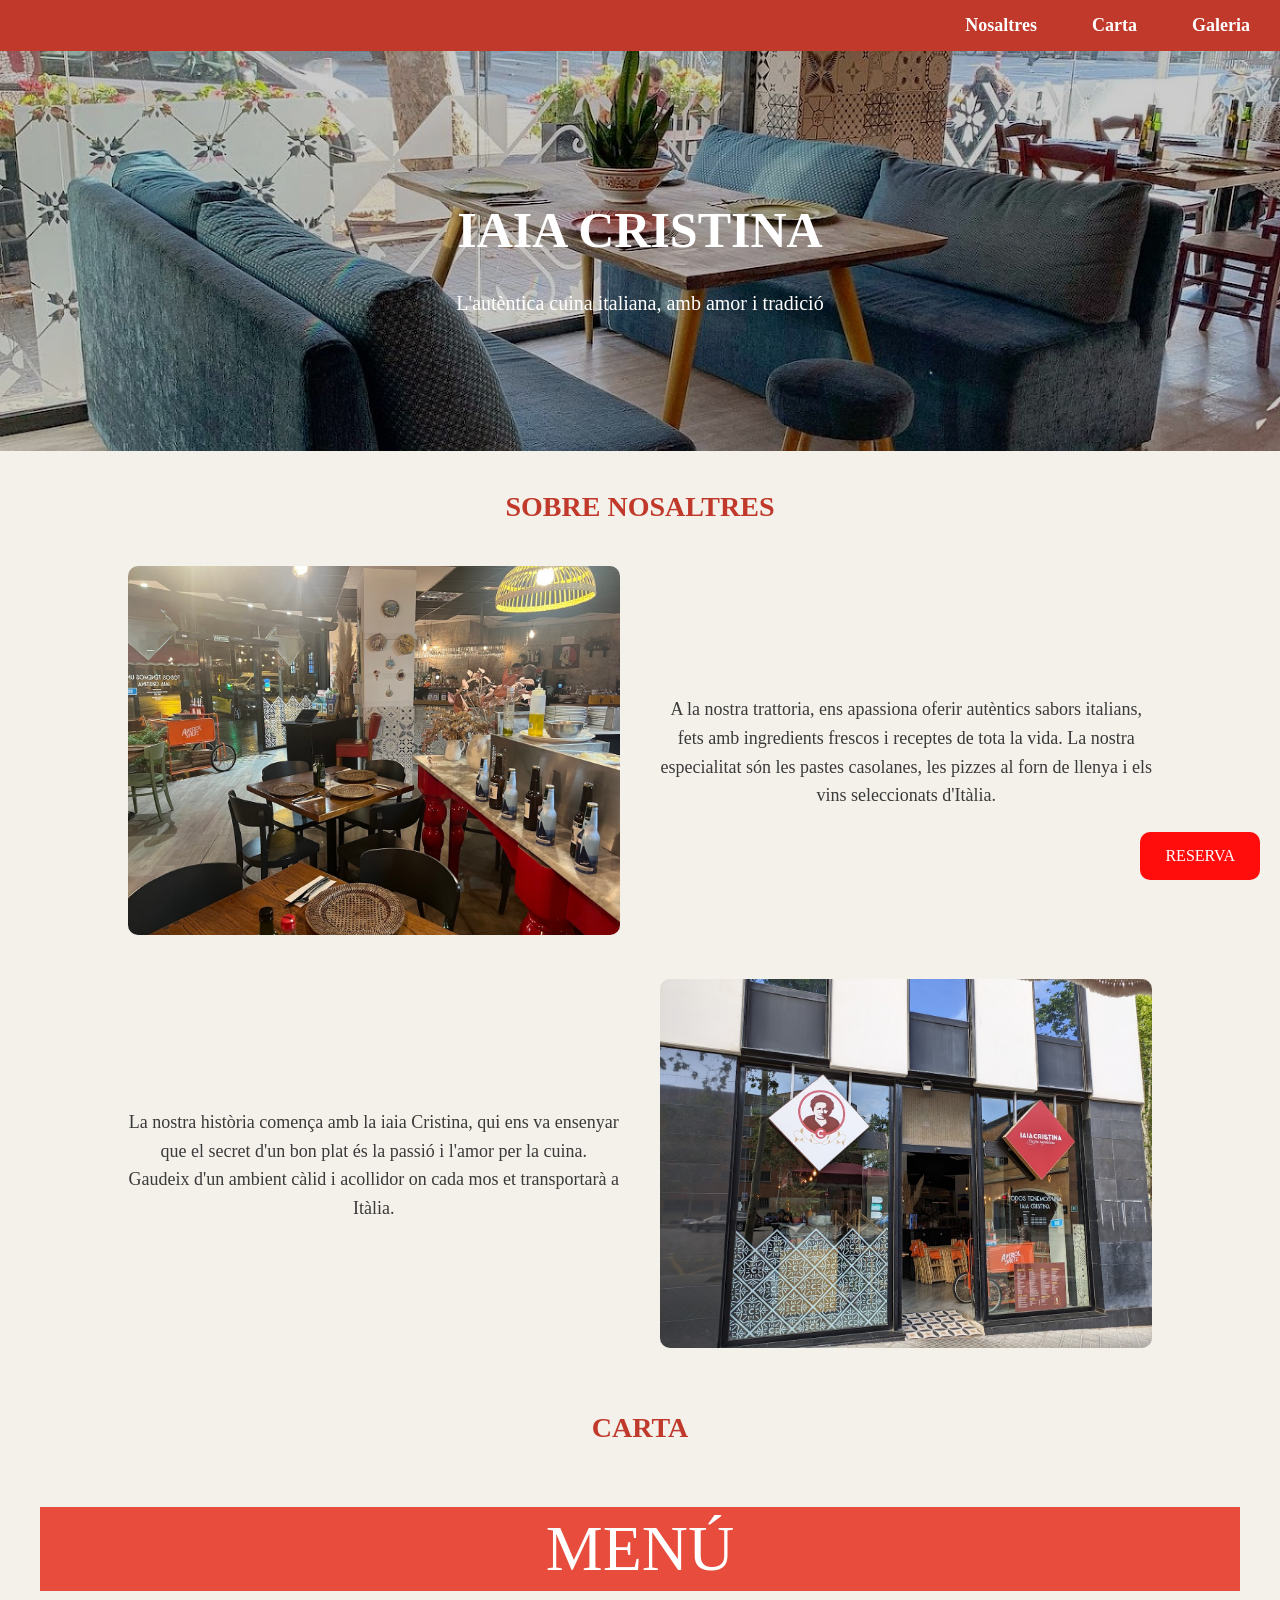
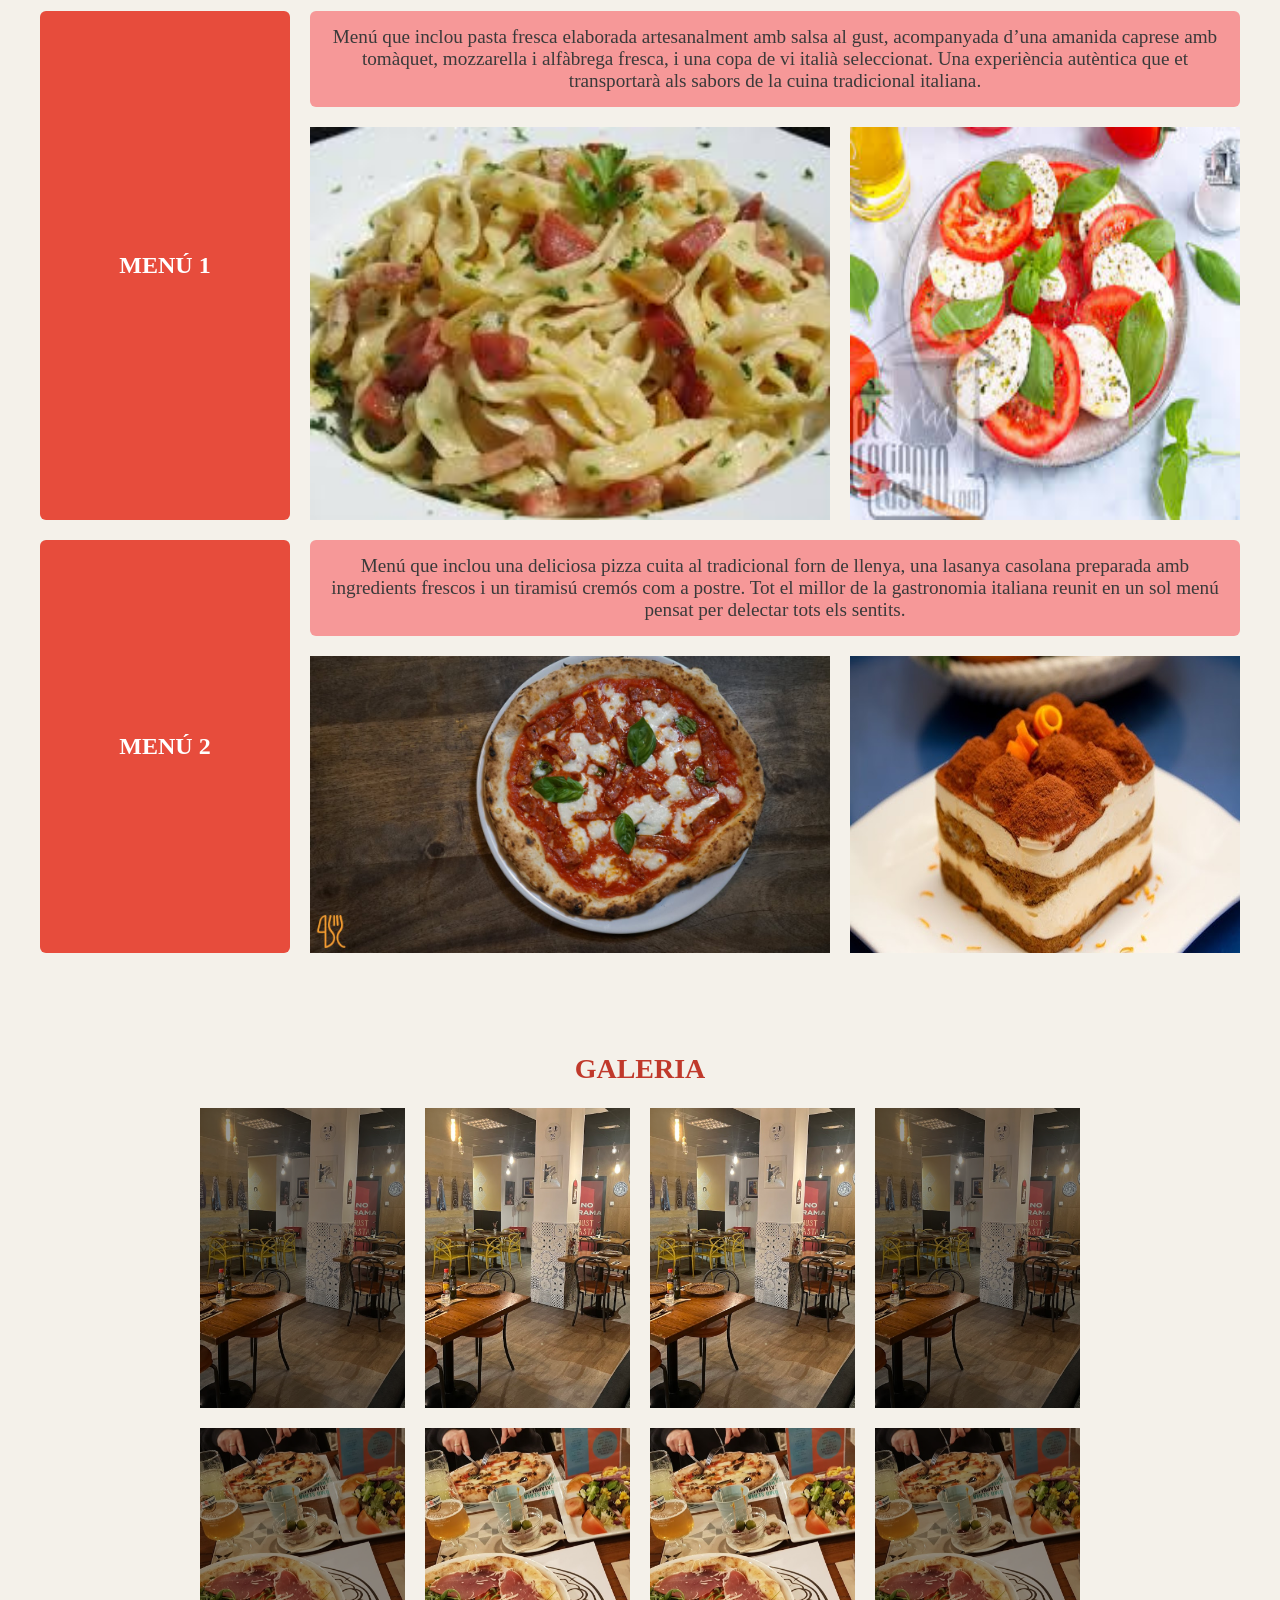
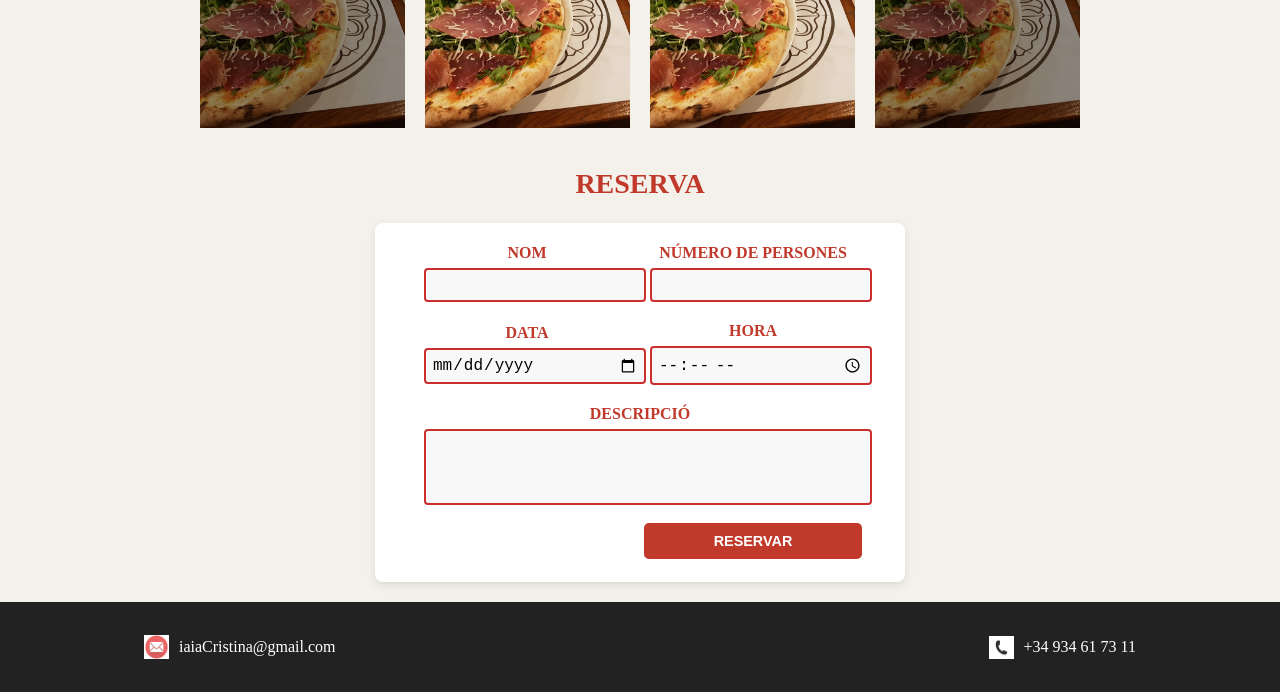
<file: DIW-Responsive/index.html>
<!DOCTYPE html>
<html lang="ca">
    <head>
        <meta charset="utf-8">
        <title>IAIA Cristina</title>
        <link rel="shortcut icon" href="imatges/pizza.jpeg" type="image/x-icon">
        <link rel="stylesheet" href="style.css">
    </head>
    <body>
    <div class="cuerpo">
         <div class="menu"> 
            <div><a class="button">Nosaltres</a></div>
            <div><a class="button">Carta</a></div>
            <div><a class="button">Galeria</a></div>
        </div>

        <div class="button-reservar">
            <a href="#reserve" class="reservar-button">RESERVA</a> 
        </div>

        <div class="capcalera">
            <img src="imatges/foto_fons.jpg" alt="Fons capcalera" class="fondo-capcalera">
            <div class="textcap">
                <h1 class="nombre">IAIA CRISTINA</h1>
                <p class="descripcion">L'autèntica cuina italiana, amb amor i tradició</p>
            </div>
        </div>

        <h2>SOBRE NOSALTRES</h2>

        <div class="nosaltres">
            <div class="contenedor">
                <div class="contenedorimg">
                    <img src="imatges/dentro.jpg" alt="Fons capcalera" class="fotos-nosaltres">
                </div>
                <div class="contenedortext">
                    <p class="textnosaltres">A la nostra trattoria, ens apassiona oferir autèntics sabors italians, fets amb ingredients frescos i receptes de tota la vida. La nostra especialitat són les pastes casolanes, les pizzes al forn de llenya i els vins seleccionats d'Itàlia.</p>
                </div>
            </div>

            <div class="contenedor">
                <div class="contenedortext">
                    <p class="textnosaltres">La nostra història comença amb la iaia Cristina, qui ens va ensenyar que el secret d'un bon plat és la passió i l'amor per la cuina. Gaudeix d'un ambient càlid i acollidor on cada mos et transportarà a Itàlia.</p>
                </div>
                <div class="contenedorimg">
                    <img src="imatges/fora.jpg" alt="Cuina italiana" class="fotos-nosaltres">
                </div>
            </div>
        </div>

        <!-- AQUÍ PODEM OBSERVAR LA CARTA I ELS PLATS MÉS RECOMANTS I TÍPICS DEL RESTAURANT -->
        <h2>CARTA</h2>
        <div class="carta-container">
            <div class="menu-barra">MENÚ</div>
            <div class="menu1">MENÚ 1</div>
            <div class="contingut1">
                Menú que inclou pasta fresca elaborada artesanalment amb salsa al gust, acompanyada d’una amanida caprese amb tomàquet, mozzarella i alfàbrega fresca, i una copa de vi italià seleccionat. Una experiència autèntica que et transportarà als sabors de la cuina tradicional italiana.
            </div>
            <div class="menu1-img1">
                <img src="imatges/pastaFresca.jpeg" alt="Pasta fresca" class="img1">
            </div>
            <div class="menu1-img2">
                <img src="imatges/amanidaCaprese.jpeg" alt="Amanida caprese" class="img2">
            </div>
            <div class="menu2">MENÚ 2</div>
            <div class="contingut2">
                Menú que inclou una deliciosa pizza cuita al tradicional forn de llenya, una lasanya casolana preparada amb ingredients frescos i un tiramisú cremós com a postre. Tot el millor de la gastronomia italiana reunit en un sol menú pensat per delectar tots els sentits.
            </div>
            <div class="menu2-img1">
                <img src="imatges/pizza.jpg" alt="Pizza al forn" class="img3">
            </div>
            <div class="menu2-img2">
                <img src="imatges/tiramisu.jpg" alt="Tiramisú" class="img4">
            </div>
        </div>

         <h2>GALERIA</h2>
        <div class="galeria">
                <div class="imatge-galeria"><img src="imatges/dins.jpg" alt="Interior del restaurant" class="fosc"></div>
                <div class="imatge-galeria"><img src="imatges/dins.jpg" alt="Interior del restaurant"></div>
                <div class="imatge-galeria"><img src="imatges/dins.jpg" alt="Interior del restaurant"></div>
                <div class="imatge-galeria"><img src="imatges/dins.jpg" alt="Interior del restaurant" class="fosc"></div>
                <div class="imatge-galeria"><img src="imatges/platServit.jpg" alt="Plats servits" class="fosc"></div>
                <div class="imatge-galeria"><img src="imatges/platServit.jpg" alt="Plats servits"></div>
                <div class="imatge-galeria"><img src="imatges/platServit.jpg" alt="Plats servits"></div>
                <div class="imatge-galeria"><img src="imatges/platServit.jpg" alt="Plats servits" class="fosc"></div>    
        </div>

         <h2>RESERVA</h2>
         <form class="form-reserva">
            <div class="reserva" id="reserve">
                <div class="nom-res">
                    <label for="nom">NOM</label>
                    <input type="text" id="nom" name="nom" class="posicio" required>
                </div>
                <div class="persones-res">
                    <label for="num-personas">NÚMERO DE PERSONES</label>
                    <input type="number" id="num-personas" name="num-personas" class="posicio" required>
                </div>
                <div class="data-res">
                    <label for="data">DATA</label>
                    <input type="date" id="data" name="data" class="posicio" required>
                </div>
                <div class="hora-res">
                    <label for="hora">HORA</label>
                    <input type="time" id="hora" name="hora" class="posicio" required>
                </div>
                <div class="descripcio-res">
                    <label for="descripcio">DESCRIPCIÓ</label>
                    <textarea id="descripcio" name="descripcio" class="posicio"></textarea>
                </div> 
                <div class="res-button">
                    <button type="submit" class="res">RESERVAR</button>
                </div>
         </form>
    </div>

    <footer>
        <div class="contacte">
            <div class="footer-items-left">
                <img src="imatges/email.jpeg" alt="Icon email" class="footer-icon">
                <p>iaiaCristina@gmail.com</p>
            </div>
            <div class="footer-items-left">
                <img src="imatges/telefon.jpeg" alt="Icono teléfono" class="footer-icon">
                <p>+34 934 61 73 11</p>
            </div>
        </div>
    </footer>
</body>
</html>
</file>
<file: DIW-Responsive/style.css>
body {
    font-family: 'Marcellus', serif;
    margin: 0;
    padding: 0;
    background-color: #f4f1ea;
    color: #3a3a3a;
}

.cuerpo {
    text-align: center;
}

/* MENÚ DE NAVEGACIÓ */
.menu {
    display: flex;
    justify-content: flex-end;
    align-items: center;
    background-color: #c0392b;
    padding: 15px;
    z-index: 1000;
    gap: 25px;

}

.button {
    color: white;
    font-size: 18px;
    margin: 0 15px;
    text-decoration: none;
    font-weight: bold;
    transition: 0.3s;
}

.button:hover {
    color: #f4f1ea;
    text-decoration: underline;
}

/* BOTÓ RESERVAR */
.button-reservar {
    position: fixed; 
    bottom: 20px;
    right: 20px; 
    background-color: rgb(255, 13, 13); 
    padding: 15px 25px; 
    border-radius: 10px; 
    cursor: pointer;
    z-index: 1000; 
}

/* ESTILS PER AL BOTÓ DE RESERVAR */
.reservar-button{
    color: white;
    text-decoration: none;
}

/* CAMBIA EL COLOR DE RESERVAR AL PASAR */
.button-reservar:hover {
    background-color: rgb(247, 130, 130);
}

/* CAPÇALERA */
.capcalera {
    position: relative;
    width: 100%;
    height: 400px;
}

.fondo-capcalera {
    width: 100%;
    height: 100%;
    object-fit: cover;
    filter: brightness(80%);
}

.textcap {
    position: absolute;
    top: 50%;
    left: 50%;
    transform: translate(-50%, -50%);
    text-align: center;
    color: white;
}

.nombre {
    font-size: 50px;
    font-weight: bold;
    text-transform: uppercase;
}

.descripcion {
    font-size: 20px;
}

/* SOBRE NOSALTRES */
h2 {
    font-size: 28px;
    color: #c0392b;
    margin-top: 40px;
    text-transform: uppercase;
}

.nosaltres {
    display: flex;
    flex-direction: column;
    align-items: center;
}

.contenedor {
    display: flex;
    width: 80%;
    margin: 20px 0;
    align-items: center;
    justify-content: space-between;
}

.contenedorimg, .contenedortext {
    width: 48%;
}

.fotos-nosaltres {
    width: 100%;
    border-radius: 10px;
}

.textnosaltres {
    font-size: 18px;
    line-height: 1.6;
}

/* CARTA */

.carta-container {
    display: grid;
    grid-template-columns: repeat(4, 250px); 
    grid-template-rows: repeat(6, auto);
    gap: 20px;
    padding: 40px;
    justify-content: center;
}

/* BARRES DE MENÚ */

.menu-barra{
    grid-row : 1 / 2;
    grid-column: 1 / 6;
    background-color: #e74c3c;
    align-content: center;
    font-size: 4rem;
    color: white;
    padding: 5px;
}

/* PRIMERA PART DE LA CARTA */

.menu1 {
    grid-row: 2 / 4;
    grid-column: 1 / 2;
    background-color: #e74c3c;
    color: white;
    font-size: 1.5rem; 
    text-align: center;
    align-content: center;
    padding: 10px;
    font-weight: bold;
    border-radius: 6px;
}

.contingut1 {
    grid-row: 2 / 3;
    grid-column: 2 / 6;
    background-color: #f69898;;
    font-size: 1.2rem; 
    padding: 15px;
    border-radius: 6px;
}

/* IMATGES MENÚ 1 */

.menu1-img1 {
    grid-row: 3 / 4;
    grid-column: 2 / 4;
}

.menu1-img2 {
    grid-row: 3 / 4;
    grid-column: 4 / 6;
}

.img1 {
    width: 100%;
    height: 100%;
}

.img2 {
    width: 100%;
    height: 100%;
}

/* SEGONA PART DE LA CARTA */

.menu2 {
    grid-row: 4 / 6;
    grid-column: 1 / 2;
    background-color: #e74c3c;
    color: white;
    font-size: 1.5rem;
    text-align: center;
    align-content: center;
    padding: 10px;
    font-weight: bold;
    border-radius: 6px;
}

.contingut2 {
    grid-row: 4 / 5;
    grid-column: 2 / 6;
    background-color: #f69898;
    font-size: 1.2rem;
    padding: 15px;
    border-radius: 6px;
}

/* IMATGES MENÚ 2 */

.menu2-img1 {
    grid-row: 5 / 6;
    grid-column: 2 / 4;
}

.menu2-img2 {
    grid-row: 5 / 6;
    grid-column: 4 / 6;
}

.img3 {
    width: 100%;
    height: 100%;
}

.img4 {
    width: 100%;
    height: 100%;
}

/* GALERIA */
.galeria {
    display: flex;
    flex-wrap: wrap;
    justify-content: center;
    align-items: center;
    width: 80%;
    gap: 20px;
    margin: 0 auto;
}

.imatge-galeria {
    position: relative;
    width: 20%;
    height: 300px;
    justify-content: center;
    align-items: center;
}

.imatge-galeria img {
    width: 100%;
    height: 100%;
    object-fit: cover;
}

.fosc {
    filter: brightness(60%);
}

.imatge-galeria:hover {
    border: 4px solid red; 
}

.imatge-galeria:hover img {
    filter: brightness(70%); 
}

/* FORMULARI DE RESERVES */
.form-reserva {
    padding-bottom: 20px;
}

.reserva {
    display: grid;
    grid-template-columns: repeat(4, 105px); 
    grid-template-rows: repeat(6, auto);
    justify-content: center;
    align-items: center;
    gap: 8px;
    width: 500px; 
    margin: 0 auto;
    padding: 15px;
    background-color: white;
    border-radius: 8px;
    box-shadow: 0px 3px 8px rgba(0, 0, 0, 0.1);
}

/* ELEMENTS DEL FORMULARI DE RESERVA */
.nom-res {
    grid-row: 1/2;
    grid-column: 1/3;
    padding: 6px;
}

.persones-res {
    grid-row: 1/2;
    grid-column: 3/5;
    padding: 6px;
}

.data-res {
    grid-row: 2/3;
    grid-column: 1/3;
    padding: 6px;
}

.hora-res {
    grid-row: 2/3;
    grid-column: 3/5;
    padding: 6px;
}

.descripcio-res {
    grid-row: 3/5;
    grid-column: 1/5;
    padding: 6px;
}

.res-button {
    grid-row: 5/6;
    grid-column: 3/5;
    text-align: right;
}

label {
    display: block;
    margin-bottom: 6px;
    font-weight: bold;
    font-size: 1rem;
    color: #c0392b; 
}

textarea {
    resize: none;
    height: 60px;
}

/* ÀREAS D'ENTRADA */
.posicio {
    width: 100%;
    padding: 6px;
    border: 2px solid #cc2e2e; 
    border-radius: 4px;
    font-size: 1rem;
    background-color: #f8f8f8;
}

/* BOTÓ DE RESERVA */
.res {
    background-color: #c0392b; 
    color: white;
    font-size: 0.9rem;
    padding: 10px 20px;
    width: 100%;
    border-radius: 5px;
    cursor: pointer;
    border: none;
    font-weight: bold;
    transition: 0.3s;
}

.res:hover {
    background-color: #cc2e2e; 
}

/* FOOTER */
footer {
    background-color: #222;
    color: white;
    padding: 20px;
    text-align: center;
}

.contacte {
    display: flex;
    justify-content: space-between;
    width: 80%;
    margin: 0 auto;
    align-items: center;
}

.footer-items-left {
    display: flex;
    align-items: center;
}

.footer-icon {
    width: 25px;
    margin-right: 10px;
}

.icon {
    width: 50px;
}

/* CSS.Responsive*/
@media (max-width: 768px) {

    /* MENÚ */
    .menu {
        height: 70px;
        display: flex;
        align-items: center;
        justify-content: center;
    }

    /* ÀREA MENUS */
    .button {
        font-size: 1.2rem;
        padding-right: 15px;
        padding-left: 15px;
    }

    /* CAPÇELERA */
    .capcalera {
        width: 100%;
        height: 450px;
        position: relative;
    }

    /* NOM A LA CAPÇELERA */
    .nombre {
        font-size: 2.5rem;
        text-align: center;
    }

    /* DESCRIPCIÓ A LA CAPÇELERA */
    .descripcion {
        font-size: 1.5rem;
        padding-left: 0;
        text-align: center;
    }

    /* TÍTOLS GENERALS */
    h2 {
        font-size: 2.2rem;
        text-align: left;
        padding-left: 20px;
    }

    /* SECCIÓ DE NOSALTRES */
    .nosaltres {
        width: 80%;
        margin: 0 auto;
        padding: 0;
    }
    
    .contenedor {
        display: flex;
        width: 100%;
        margin: 0 auto 10px auto;
        padding: 10px;
        gap: 10px;
    }

    /* CONTENIDOR NOSALTRES */
    .contenedor:first-child {
        flex-direction: column;
    }
    
    .contenedor:first-child .contenedorimg {
        width: 100%;
        height: 250px;
        margin-bottom: 15px;
    }
    
    .contenedor:first-child .contenedortext {
        width: auto;
        padding: 15px;
    }
    
    /* CONTENIDOR 2 NOSALTRES */
    .contenedor:nth-child(2) {
        flex-direction: row;
    }
    
    .contenedor:nth-child(2) .contenedorimg {
        width: 40%;
        height: 200px;
    }
    
    .contenedor:nth-child(2) .contenedortext {
        width: 60%;
        padding: 15px;
    }

    .textnosaltres {
        margin-top: 5px;
        font-size: 1.2rem;
    }

    .fotos-nosaltres {
        width: 100%;
        height: 100%;
        object-fit: cover;
    }

    /* CARTA */
    .carta-container {
        display: grid;
        grid-template-columns: 100px 1fr 1fr;
        grid-template-rows: auto;
        padding: 10px;
        gap: 10px;
        width: 80%;
        margin: 0 auto;
    }

    /* TITOL CARTA */
    .menu-barra {
        grid-row: 1 / 2;
        grid-column: 1 / 4;
        font-size: 2.2rem;
        text-align: center;
        padding: 10px 0;
    }

    /* MENÚ 1 */
    .menu1 {
        grid-row: 2 / 6;
        grid-column: 1 / 2;
        font-size: 1rem;
        padding: 10px;
        text-align: center;
    }

    .contingut1 {
        grid-row: 2 / 4;
        grid-column: 2 / 4;
        font-size: 1rem;
        padding: 15px;
    }

    .menu1-img1 {
        grid-row: 4 / 5;
        grid-column: 2 / 4;
        height: 200px;
    }

    .menu1-img2 {
        grid-row: 5 / 6;
        grid-column: 2 / 4;
        height: 200px;
    }

    /* QUALITAT IMATGES */
    .img1, .img2, .img3, .img4 {
        width: 100%;
        height: 100%;
        object-fit: cover;
    }

    /* MENÚ 2 */
    .menu2 {
        grid-row: 6 / 10;
        grid-column: 1 / 2;
        font-size: 1.2rem;
        padding: 10px;
        text-align: center;
    }

    .contingut2 {
        grid-row: 6 / 8;
        grid-column: 2 / 4;
        font-size: 1rem;
        padding: 15px;
    }

    .menu2-img1 {
        grid-row: 8 / 9;
        grid-column: 2 / 4;
        height: 200px;
    }

    .menu2-img2 {
        grid-row: 9 / 10;
        grid-column: 2 / 4;
        height: 200px;
    }

    /* GALERIA */
    .galeria {
        display: flex;
        flex-wrap: wrap;
        width: 90%;
        gap: 12px;
        margin: 0 auto;
        justify-content: center;
    }

    .imatge-galeria {
        width: 45%;
        height: 200px;
    }

    .imatge-galeria img {
        width: 100%;
        height: 100%;
        object-fit: cover;
    }

    /* FORMULARI */
    .form-reserva {
        padding-bottom: 30px;
        width: 80%;
        margin: 0 auto;
        padding-right: 30px;
    }

    .reserva {
        display: grid;
        grid-template-columns: 1fr 1fr;
        grid-template-rows: auto auto auto auto;
        width: 100%;
        gap: 20px;
        margin: 0 auto;
    }

    /* FILA 1 RESERVA */
    .nom-res {
        grid-row: 1;
        grid-column: 1;
        padding: 5px;
    }

    .persones-res {
        grid-row: 1;
        grid-column: 2;
        padding: 5px;
    }

    /* FILA 2 RESERVA */
    .data-res {
        grid-row: 2;
        grid-column: 1;
        padding: 5px;
    }

    .hora-res {
        grid-row: 2;
        grid-column: 2;
        padding: 5px;
    }

    /* FILA 3 RESERVA */
    .descripcio-res {
        grid-row: 3;
        grid-column: 1 / 3;
        padding: 5px;
    }

    /* FILA 4 RESERVA */
    .res-button {
        grid-row: 4;
        grid-column: 1 / 3;
    }

    /* ÀREA RESERVA */
    label {
        font-size: 1rem;
        margin-bottom: 10px;
    }

    /* FOOTER */
    .contacte {
        display: flex;
        flex-direction: row;
        justify-content: center;
        gap: 30px;
    }
    
    .footer-icon {
        width: 30px;
        height: 30px;
    }

    .icon {
        width: 30px;
        height: 30px;
    }

    p {
        font-size: 0.8rem;
        margin: 0;
    }

    body {
        overflow-x: hidden;
    }

    /* BOTÓ RESERVA FIXE */
    .button-reservar {
        right: 20px;
        padding-top: 5px;
        padding-bottom: 5px;
        border-radius: 5px;
        padding-left: 10px;
        padding-right: 12px;
        font-size: 0.9rem;
        text-align: center;
    }
}

/* RESPONSIVE MÒBIL */
@media (max-width: 576px) {

    /* BARRA MENÚ */
    .menu {
        height: 80px;
        flex-direction: column;
        justify-content: center;
        padding: 10px 0;
        gap: 10px;
    }

    .button {
        font-size: 0.8rem;
    }

    /* CAPÇELERA */
    .capcalera {
        height: 350px;
    }

    /* TEXT CAPÇELERA */
    .textcap {
        top: 35%;
        width: 80%;
    }

    /* NOM CAPÇELERA */
    .nombre {
        font-size: 2rem;
        text-align: center;
    }

    /* DESCRIPCIÓ CAPÇELERA */
    .descripcion {
        font-size: 1rem;
        text-align: center;
    }

    /* ÀREA NOSALTRES */
    .nosaltres {
        width: 70%;
        margin: 0 auto;
        padding: 0;
    }

    /* CONTENIDOR 1 NOSALTRES*/
    .nosaltres .contenedor:first-child {
        display: flex;
        flex-direction: column;
    }

    .nosaltres .contenedor:first-child .contenedorimg {
        width: auto;
        height: 200px;
    }

    .nosaltres .contenedor:first-child .contenedortext {
        width: auto;
        padding: 15px;
    }

    /* CONTENIDOR 2 NOSALTRES */
    .nosaltres .contenedor:nth-child(2) {
        display: flex;
        flex-direction: column;
    }

    .nosaltres .contenedor:nth-child(2) .contenedorimg {
        width: auto;
        height: 200px;
    }

    .nosaltres .contenedor:nth-child(2) .contenedortext {
        width: auto;
        padding: 15px;
    }

    .textnosaltres {
        margin-top: 5px;
        font-size: 1rem;
    }

    /* CARTA */
    .carta-container {
        display: flex;
        flex-direction: column;
        width: 70%;
        gap: 12px;
    }

    .menu-barra {
        padding-left: 0;
        font-size: 1.6rem;
        text-align: center;
    }

    /* MENÚ 1 i 2 */
    .menu1, .menu2 {
        padding: 10px;
        font-size: 1.6rem;
        text-align: center;
    }

    /* TEXT MENÚ */
    .contingut1, .contingut2 {
        font-size: 1.2rem;
        padding: 15px;
    }

    /* IMATGES MENÚ */
    .menu1-img1, .menu1-img2, .menu2-img1, .menu2-img2 {
        height: 200px;
        margin-bottom: 5px;
    }

    /* GALERIA */
    .galeria {
        width: 70%;
    }

    /* IMATGES */
    .imatge-galeria {
        width: 100%;
        margin-bottom: 5px;
    }

    /* FORMULARI */
    .form-reserva {
        padding-bottom: 20px;
        margin: 0 auto;
        padding-right: 150px;
    }

    .reserva {
        display: grid;
        grid-template-columns: 1fr 1fr;
        grid-template-rows: auto auto auto auto;
        gap: 10px;
        width: 90%;
        padding: 40px;
        margin-left: 40px;
    }
    
    /* FILA 1 */
    .nom-res {
        grid-column: 1;
    }
    
    .persones-res {
        grid-column: 2;
    }

    /* FILA 2 */
    .data-res {
        grid-column: 1;
    }

    .hora-res {
        grid-column: 2;
    }

    /* FILA 3 */
    .descripcio-res {
        grid-column: 1 / 3;
    }

    /* BOTÓ FILA */
    .res-button {
        grid-column: 1 / 3;
        text-align: center;
    }

    /* ÀREA RESERVA */
    label {
        font-size: 0.9rem;
        margin-bottom: 10px;
    }

    /* FOOTER */
    .contacte {
        display: flex;
        flex-direction: row;
        justify-content: center;
        gap: 20px;
    }
    
    /* LOGOS */
    .footer-icon {
        width: 25px;
        height: 35px;
    }

    .icon {
        width: 20px;
        height: 30px;
    }

    p {
        font-size: 0.6rem;
        margin: 0;
    }

    /* TÍTOLS GENERALS */
    h2 {
        font-size: 2rem;
        text-align: left;
        padding-left: 20px;
    }

    body {
        overflow-x: hidden;
    }

    /* BOTÓ RESERVA FIXE */
    .button-reservar {
        right: 20px;
        padding-top: 5px;
        padding-bottom: 5px;
        border-radius: 5px;
        padding-left: 10px;
        padding-right: 12px;
        font-size: 0.9rem;
        text-align: center;
    }
}
</file>
